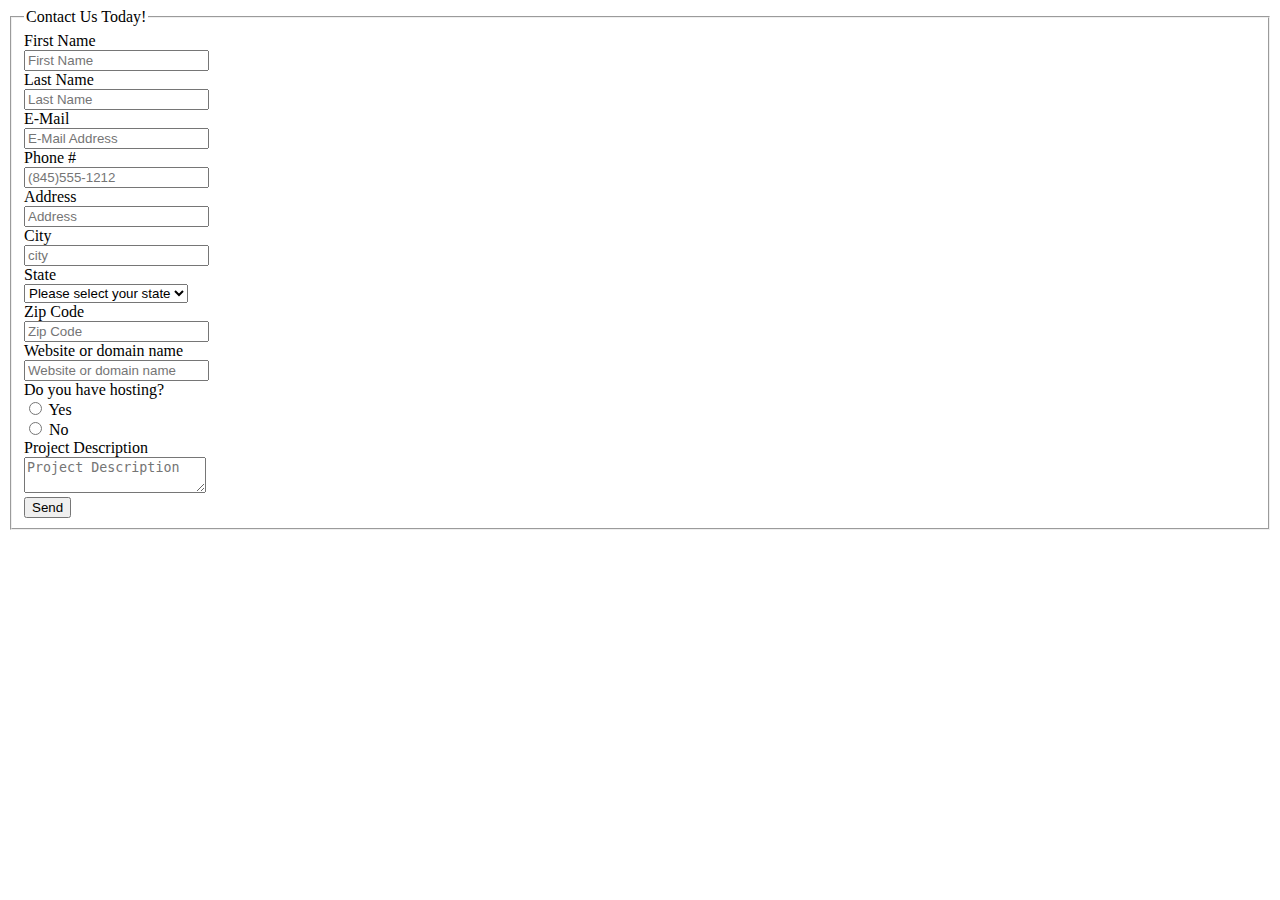
<file: address.html>
<!DOCTYPE html>
<html>
<head>
	<title></title>
	<link rel="stylesheet" type="text/css" href="address.css">
	<link rel="stylesheet" type="text/css" href="address.js">
</head>
<body>
          <div class="container">

    <form class="well form-horizontal" action=" " method="post"  id="contact_form">
<fieldset>

<!-- Form Name -->
<legend>Contact Us Today!</legend>

<!-- Text input-->

<div class="form-group">
  <label class="col-md-4 control-label">First Name</label>  
  <div class="col-md-4 inputGroupContainer">
  <div class="input-group">
  <span class="input-group-addon"><i class="glyphicon glyphicon-user"></i></span>
  <input  name="first_name" placeholder="First Name" class="form-control"  type="text">
    </div>
  </div>
</div>

<!-- Text input-->

<div class="form-group">
  <label class="col-md-4 control-label" >Last Name</label> 
    <div class="col-md-4 inputGroupContainer">
    <div class="input-group">
  <span class="input-group-addon"><i class="glyphicon glyphicon-user"></i></span>
  <input name="last_name" placeholder="Last Name" class="form-control"  type="text">
    </div>
  </div>
</div>

<!-- Text input-->
       <div class="form-group">
  <label class="col-md-4 control-label">E-Mail</label>  
    <div class="col-md-4 inputGroupContainer">
    <div class="input-group">
        <span class="input-group-addon"><i class="glyphicon glyphicon-envelope"></i></span>
  <input name="email" placeholder="E-Mail Address" class="form-control"  type="text">
    </div>
  </div>
</div>


<!-- Text input-->
       
<div class="form-group">
  <label class="col-md-4 control-label">Phone #</label>  
    <div class="col-md-4 inputGroupContainer">
    <div class="input-group">
        <span class="input-group-addon"><i class="glyphicon glyphicon-earphone"></i></span>
  <input name="phone" placeholder="(845)555-1212" class="form-control" type="text">
    </div>
  </div>
</div>

<!-- Text input-->
      
<div class="form-group">
  <label class="col-md-4 control-label">Address</label>  
    <div class="col-md-4 inputGroupContainer">
    <div class="input-group">
        <span class="input-group-addon"><i class="glyphicon glyphicon-home"></i></span>
  <input name="address" placeholder="Address" class="form-control" type="text">
    </div>
  </div>
</div>

<!-- Text input-->
 
<div class="form-group">
  <label class="col-md-4 control-label">City</label>  
    <div class="col-md-4 inputGroupContainer">
    <div class="input-group">
        <span class="input-group-addon"><i class="glyphicon glyphicon-home"></i></span>
  <input name="city" placeholder="city" class="form-control"  type="text">
    </div>
  </div>
</div>

<!-- Select Basic -->
   
<div class="form-group"> 
  <label class="col-md-4 control-label">State</label>
    <div class="col-md-4 selectContainer">
    <div class="input-group">
        <span class="input-group-addon"><i class="glyphicon glyphicon-list"></i></span>
    <select name="state" class="form-control selectpicker" >
      <option value=" " >Please select your state</option>
      <option>Alabama</option>
      <option>Alaska</option>
      <option >Arizona</option>
      <option >Arkansas</option>
      <option >California</option>
      <option >Colorado</option>
      <option >Connecticut</option>
      <option >Delaware</option>
      <option >District of Columbia</option>
      <option> Florida</option>
      <option >Georgia</option>
      <option >Hawaii</option>
      <option >daho</option>
      <option >Illinois</option>
      <option >Indiana</option>
      <option >Iowa</option>
      <option> Kansas</option>
      <option >Kentucky</option>
      <option >Louisiana</option>
      <option>Maine</option>
      <option >Maryland</option>
      <option> Mass</option>
      <option >Michigan</option>
      <option >Minnesota</option>
      <option>Mississippi</option>
      <option>Missouri</option>
      <option>Montana</option>
      <option>Nebraska</option>
      <option>Nevada</option>
      <option>New Hampshire</option>
      <option>New Jersey</option>
      <option>New Mexico</option>
      <option>New York</option>
      <option>North Carolina</option>
      <option>North Dakota</option>
      <option>Ohio</option>
      <option>Oklahoma</option>
      <option>Oregon</option>
      <option>Pennsylvania</option>
      <option>Rhode Island</option>
      <option>South Carolina</option>
      <option>South Dakota</option>
      <option>Tennessee</option>
      <option>Texas</option>
      <option> Uttah</option>
      <option>Vermont</option>
      <option>Virginia</option>
      <option >Washington</option>
      <option >West Virginia</option>
      <option>Wisconsin</option>
      <option >Wyoming</option>
    </select>
  </div>
</div>
</div>

<!-- Text input-->

<div class="form-group">
  <label class="col-md-4 control-label">Zip Code</label>  
    <div class="col-md-4 inputGroupContainer">
    <div class="input-group">
        <span class="input-group-addon"><i class="glyphicon glyphicon-home"></i></span>
  <input name="zip" placeholder="Zip Code" class="form-control"  type="text">
    </div>
</div>
</div>

<!-- Text input-->
<div class="form-group">
  <label class="col-md-4 control-label">Website or domain name</label>  
   <div class="col-md-4 inputGroupContainer">
    <div class="input-group">
        <span class="input-group-addon"><i class="glyphicon glyphicon-globe"></i></span>
  <input name="website" placeholder="Website or domain name" class="form-control" type="text">
    </div>
  </div>
</div>

<!-- radio checks -->
 <div class="form-group">
                        <label class="col-md-4 control-label">Do you have hosting?</label>
                        <div class="col-md-4">
                            <div class="radio">
                                <label>
                                    <input type="radio" name="hosting" value="yes" /> Yes
                                </label>
                            </div>
                            <div class="radio">
                                <label>
                                    <input type="radio" name="hosting" value="no" /> No
                                </label>
                            </div>
                        </div>
                    </div>

<!-- Text area -->
  
<div class="form-group">
  <label class="col-md-4 control-label">Project Description</label>
    <div class="col-md-4 inputGroupContainer">
    <div class="input-group">
        <span class="input-group-addon"><i class="glyphicon glyphicon-pencil"></i></span>
        	<textarea class="form-control" name="comment" placeholder="Project Description"></textarea>
  </div>
  </div>
</div>

<!-- Success message -->
<div class="alert alert-success" role="alert" id="success_message">Success <i class="glyphicon glyphicon-thumbs-up"></i> Thanks for contacting us, we will get back to you shortly.</div>

<!-- Button -->
<div class="form-group">
  <label class="col-md-4 control-label"></label>
  <div class="col-md-4">
    <button type="submit" class="btn btn-warning" >Send <span class="glyphicon glyphicon-send"></span></button>
  </div>
</div>

</fieldset>
</form>
</div>
    </div><!-- /.container -->
</body>
</html>
</file>
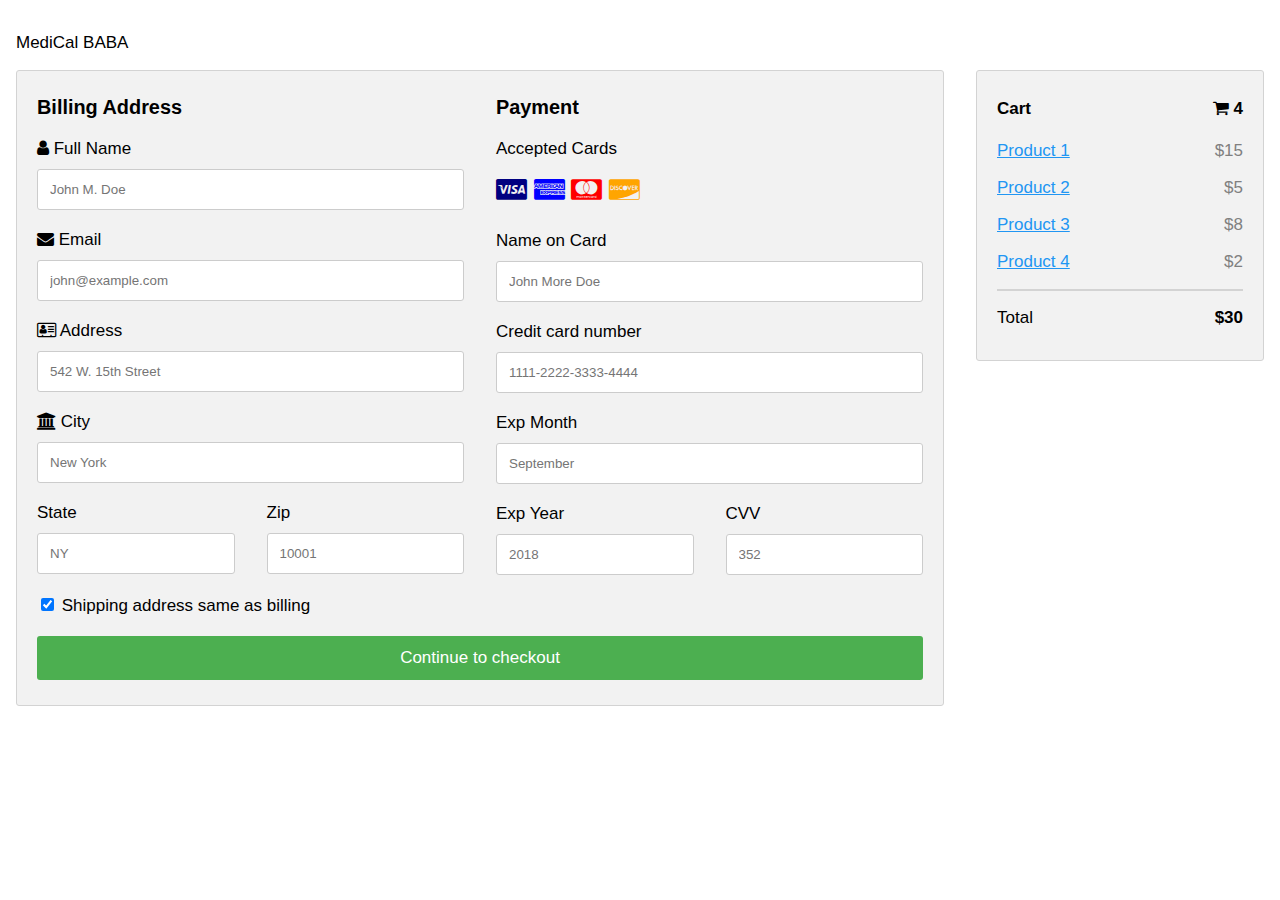
<file: cart.html>
<!DOCTYPE html>
<html>
<head>
<meta name="viewport" content="width=device-width, initial-scale=1">
<link rel="stylesheet" href="https://cdnjs.cloudflare.com/ajax/libs/font-awesome/4.7.0/css/font-awesome.min.css">
<style>
body {
  font-family: Arial;
  font-size: 17px;
  padding: 8px;
}

* {
  box-sizing: border-box;
}

.row {
  display: -ms-flexbox; /* IE10 */
  display: flex;
  -ms-flex-wrap: wrap; /* IE10 */
  flex-wrap: wrap;
  margin: 0 -16px;
}

.col-25 {
  -ms-flex: 25%; /* IE10 */
  flex: 25%;
}

.col-50 {
  -ms-flex: 50%; /* IE10 */
  flex: 50%;
}

.col-75 {
  -ms-flex: 75%; /* IE10 */
  flex: 75%;
}

.col-25,
.col-50,
.col-75 {
  padding: 0 16px;
}

.container {
  background-color: #f2f2f2;
  padding: 5px 20px 15px 20px;
  border: 1px solid lightgrey;
  border-radius: 3px;
}

input[type=text] {
  width: 100%;
  margin-bottom: 20px;
  padding: 12px;
  border: 1px solid #ccc;
  border-radius: 3px;
}

label {
  margin-bottom: 10px;
  display: block;
}

.icon-container {
  margin-bottom: 20px;
  padding: 7px 0;
  font-size: 24px;
}

.btn {
  background-color: #4CAF50;
  color: white;
  padding: 12px;
  margin: 10px 0;
  border: none;
  width: 100%;
  border-radius: 3px;
  cursor: pointer;
  font-size: 17px;
}

.btn:hover {
  background-color: #45a049;
}

a {
  color: #2196F3;
}

hr {
  border: 1px solid lightgrey;
}

span.price {
  float: right;
  color: grey;
}

/* Responsive layout - when the screen is less than 800px wide, make the two columns stack on top of each other instead of next to each other (also change the direction - make the "cart" column go on top) */
@media (max-width: 800px) {
  .row {
    flex-direction: column-reverse;
  }
  .col-25 {
    margin-bottom: 20px;
  }
}
</style>
</head>
<body>


<p>MediCal BABA</p>
<div class="row">
  <div class="col-75">
    <div class="container">
      <form action="/action_page.php">
      
        <div class="row">
          <div class="col-50">
            <h3>Billing Address</h3>
            <label for="fname"><i class="fa fa-user"></i> Full Name</label>
            <input type="text" id="fname" name="firstname" placeholder="John M. Doe">
            <label for="email"><i class="fa fa-envelope"></i> Email</label>
            <input type="text" id="email" name="email" placeholder="john@example.com">
            <label for="adr"><i class="fa fa-address-card-o"></i> Address</label>
            <input type="text" id="adr" name="address" placeholder="542 W. 15th Street">
            <label for="city"><i class="fa fa-institution"></i> City</label>
            <input type="text" id="city" name="city" placeholder="New York">

            <div class="row">
              <div class="col-50">
                <label for="state">State</label>
                <input type="text" id="state" name="state" placeholder="NY">
              </div>
              <div class="col-50">
                <label for="zip">Zip</label>
                <input type="text" id="zip" name="zip" placeholder="10001">
              </div>
            </div>
          </div>

          <div class="col-50">
            <h3>Payment</h3>
            <label for="fname">Accepted Cards</label>
            <div class="icon-container">
              <i class="fa fa-cc-visa" style="color:navy;"></i>
              <i class="fa fa-cc-amex" style="color:blue;"></i>
              <i class="fa fa-cc-mastercard" style="color:red;"></i>
              <i class="fa fa-cc-discover" style="color:orange;"></i>
            </div>
            <label for="cname">Name on Card</label>
            <input type="text" id="cname" name="cardname" placeholder="John More Doe">
            <label for="ccnum">Credit card number</label>
            <input type="text" id="ccnum" name="cardnumber" placeholder="1111-2222-3333-4444">
            <label for="expmonth">Exp Month</label>
            <input type="text" id="expmonth" name="expmonth" placeholder="September">
            <div class="row">
              <div class="col-50">
                <label for="expyear">Exp Year</label>
                <input type="text" id="expyear" name="expyear" placeholder="2018">
              </div>
              <div class="col-50">
                <label for="cvv">CVV</label>
                <input type="text" id="cvv" name="cvv" placeholder="352">
              </div>
            </div>
          </div>
          
        </div>
        <label>
          <input type="checkbox" checked="checked" name="sameadr"> Shipping address same as billing
        </label>
        <input type="submit" value="Continue to checkout" class="btn">
      </form>
    </div>
  </div>
  <div class="col-25">
    <div class="container">
      <h4>Cart <span class="price" style="color:black"><i class="fa fa-shopping-cart"></i> <b>4</b></span></h4>
      <p><a href="#">Product 1</a> <span class="price">$15</span></p>
      <p><a href="#">Product 2</a> <span class="price">$5</span></p>
      <p><a href="#">Product 3</a> <span class="price">$8</span></p>
      <p><a href="#">Product 4</a> <span class="price">$2</span></p>
      <hr>
      <p>Total <span class="price" style="color:black"><b>$30</b></span></p>
    </div>
  </div>
</div>

</body>
</html>
</file>
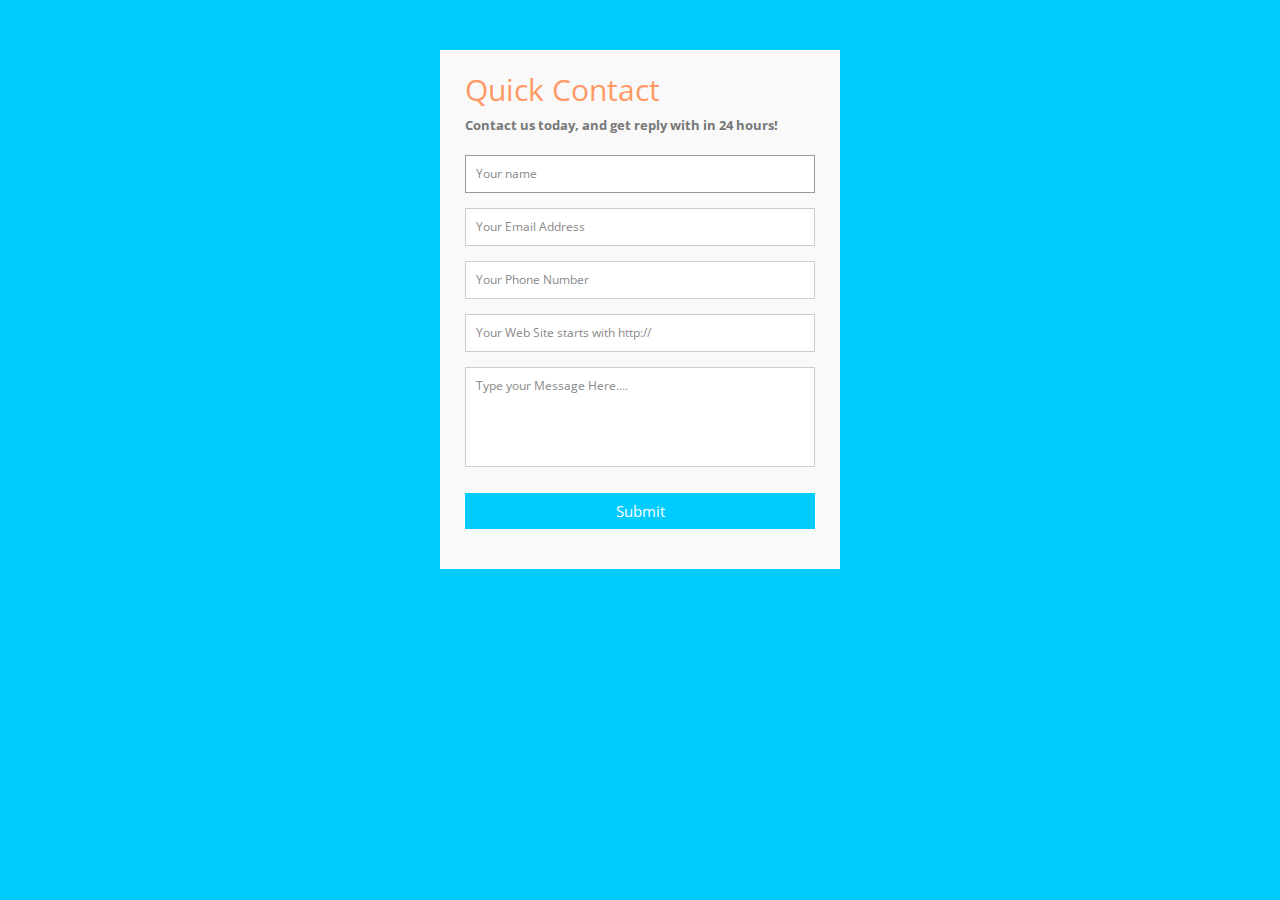
<file: contact.html>
<!DOCTYPE html>
<html>
<head>
	<title></title>
	<link rel="stylesheet" type="text/css" href="contact.css">
</head>
<body>

     <div class="container">  
  <form id="contact" action="" method="post">
    <h3>Quick Contact</h3>
    <h4>Contact us today, and get reply with in 24 hours!</h4>
    <fieldset>
      <input placeholder="Your name" type="text" tabindex="1" required autofocus>
    </fieldset>
    <fieldset>
      <input placeholder="Your Email Address" type="email" tabindex="2" required>
    </fieldset>
    <fieldset>
      <input placeholder="Your Phone Number" type="tel" tabindex="3" required>
    </fieldset>
    <fieldset>
      <input placeholder="Your Web Site starts with http://" type="url" tabindex="4" required>
    </fieldset>
    <fieldset>
      <textarea placeholder="Type your Message Here...." tabindex="5" required></textarea>
    </fieldset>
    <fieldset>
      <button name="submit" type="submit" id="contact-submit" data-submit="...Sending">Submit</button>
    </fieldset>
  </form>
 
  
</div>
</body>
</html>
</file>
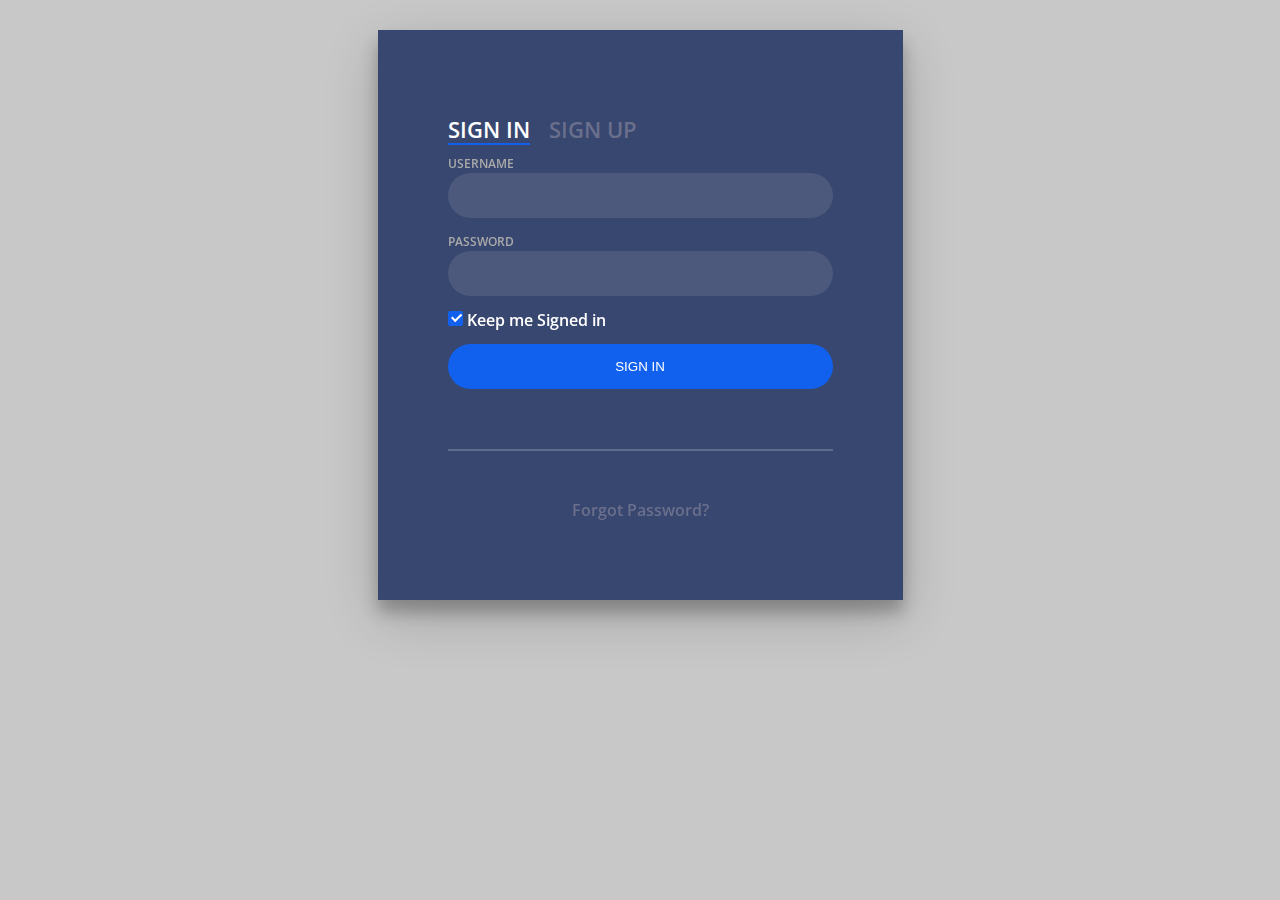
<file: dlogin.html>
<!DOCTYPE html>
<html lang="en" >
<head>
  <meta charset="UTF-8">
  <title>Login</title>
  
  
  <link rel='stylesheet prefetch' href='https://fonts.googleapis.com/css?family=Open+Sans:600'>
      <link rel="stylesheet" href="dlogin.css">
  
</head>
<body>
  <div class="login-wrap">
  <div class="login-html">
    <input id="tab-1" type="radio" name="tab" class="sign-in" checked><label for="tab-1" class="tab">Sign In</label>
    <input id="tab-2" type="radio" name="tab" class="sign-up"><label for="tab-2" class="tab">Sign Up</label>
    <div class="login-form">
      <form class="sign-in-htm" action="./api/user/login.php" method="GET">
        <div class="group">
          <label for="user" class="label">Username</label>
          <input id="username" name="username" type="text" class="input">
        </div>
        <div class="group">
          <label for="pass" class="label">Password</label>
          <input id="password" name="password" type="password" class="input" data-type="password">
        </div>
        <div class="group">
          <input id="check" type="checkbox" class="check" checked>
          <label for="check"><span class="icon"></span> Keep me Signed in</label>
        </div>
        <div class="group">
          <input type="submit" class="button" value="Sign In">
        </div>
        <div class="hr"></div>
        <div class="foot-lnk">
          <a href="#forgot">Forgot Password?</a>
        </div>
      </form>
      <form class="sign-up-htm" action="./api/user/signup.php" method="POST">
        <div class="group">
          <label for="user" class="label">Username</label>
          <input id="username" name="username" type="text" class="input">
        </div>
        <div class="group">
          <label for="pass" class="label">Password</label>
          <input id="password" name="password" type="password" class="input" data-type="password">
        </div>
        <div class="group">
          <label for="pass" class="label">Confirm Password</label>
          <input id="pass" type="password" class="input" data-type="password">
        </div>
        <div class="group">
          <input type="submit" class="button" href="file:///C:/xampp/htdocs/test/Doctor.html#" value="Sign Up">
        </div>
        <div class="hr"></div>
        <div class="foot-lnk">
          <label for="tab-1">Already Member?</a>
        </div>
      </form>
    </div>
  </div>
</div>
  
  
</body>
</html>
</file>
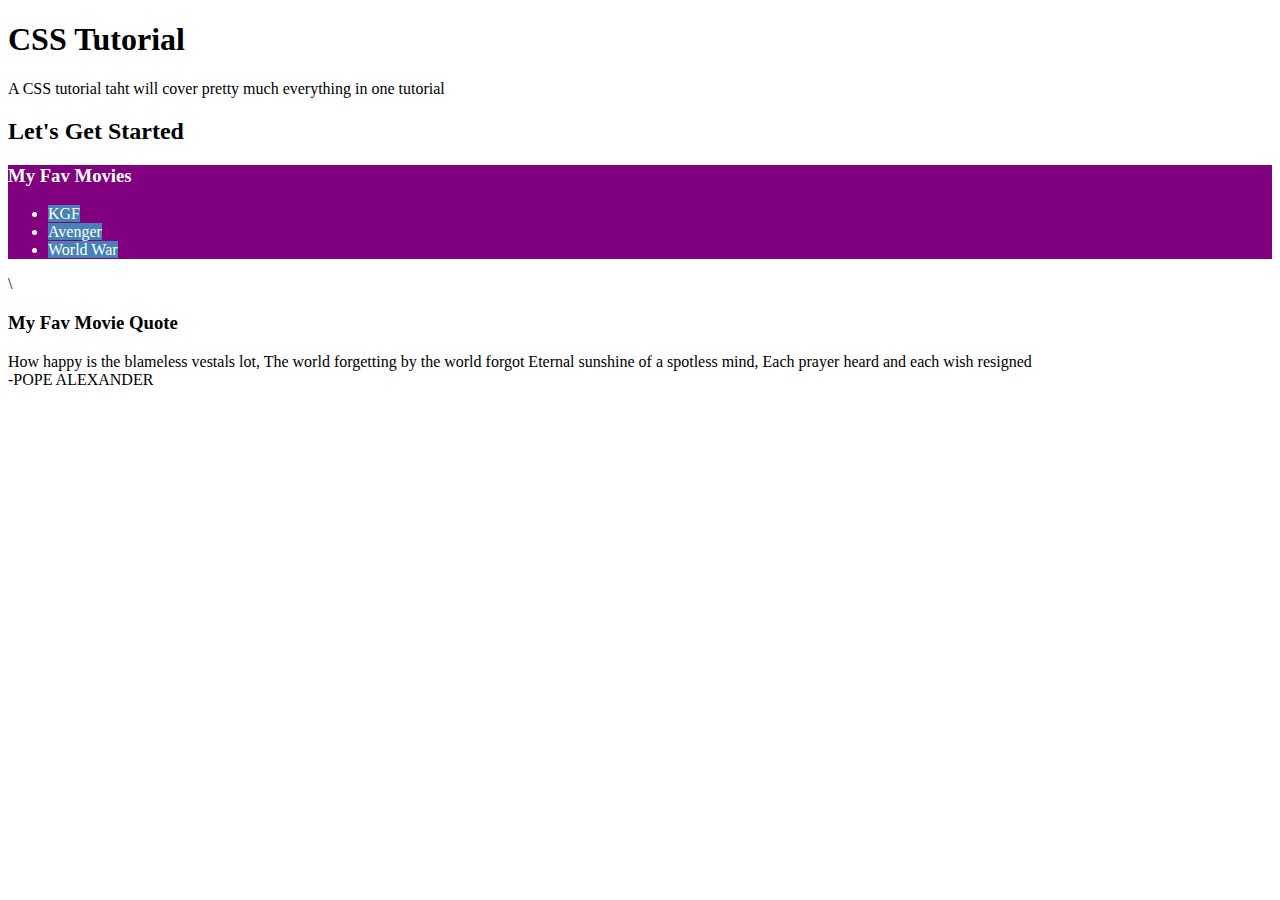
<file: page1.html>
<!DOCTYPE html>
<html>
<head>
	<title>Demo</title>
	<link rel="stylesheet" type="text/css" href="page1.css">
</head>
<body>

	<h1>CSS Tutorial</h1>
	<p>A CSS tutorial taht will cover pretty much everything in one tutorial</p>

	<h2>Let's Get Started</h2>

	<div>
		<h3>My Fav Movies</h3>
		<ul id="skill">
			
			<li><a class="Movie">KGF</a></li>
			<li><a class="Movie">Avenger</a></li>
			<li><a class="Movie">World War</a></li>
		</ul>
	</div>\

	
		
		<h3>My Fav Movie Quote</h3>
		<p id="Quote">How happy is the blameless vestals lot,
			The world forgetting by the world forgot
			Eternal sunshine of a spotless mind,
			Each prayer heard and each wish resigned
		<span id="author"><br>-Pope Alexander</span>
		</p>
	
</body>
</html>
</file>
<file: address.css>
#success_message{ display: none;}
</file>
<file: contact.css>
@import url(https://fonts.googleapis.com/css?family=Open+Sans:400italic,400,300,600);

* {
	margin:0;
	padding:0;
	box-sizing:border-box;
	-webkit-box-sizing:border-box;
	-moz-box-sizing:border-box;
	-webkit-font-smoothing:antialiased;
	-moz-font-smoothing:antialiased;
	-o-font-smoothing:antialiased;
	font-smoothing:antialiased;
	text-rendering:optimizeLegibility;
}

body {
	font-family:"Open Sans", Helvetica, Arial, sans-serif;
	font-weight:300;
	font-size: 12px;
	line-height:30px;
	color:#777;
	background:#0CF;
}

.container {
	max-width:400px;
	width:100%;
	margin:0 auto;
	position:relative;
}

#contact input[type="text"], #contact input[type="email"], #contact input[type="tel"], #contact input[type="url"], #contact textarea, #contact button[type="submit"] { font:400 12px/16px "Open Sans", Helvetica, Arial, sans-serif; }

#contact {
	background:#F9F9F9;
	padding:25px;
	margin:50px 0;
}

#contact h3 {
	color: #F96;
	display: block;
	font-size: 30px;
	font-weight: 400;
}

#contact h4 {
	margin:5px 0 15px;
	display:block;
	font-size:13px;
}

fieldset {
	border: medium none !important;
	margin: 0 0 10px;
	min-width: 100%;
	padding: 0;
	width: 100%;
}

#contact input[type="text"], #contact input[type="email"], #contact input[type="tel"], #contact input[type="url"], #contact textarea {
	width:100%;
	border:1px solid #CCC;
	background:#FFF;
	margin:0 0 5px;
	padding:10px;
}

#contact input[type="text"]:hover, #contact input[type="email"]:hover, #contact input[type="tel"]:hover, #contact input[type="url"]:hover, #contact textarea:hover {
	-webkit-transition:border-color 0.3s ease-in-out;
	-moz-transition:border-color 0.3s ease-in-out;
	transition:border-color 0.3s ease-in-out;
	border:1px solid #AAA;
}

#contact textarea {
	height:100px;
	max-width:100%;
  resize:none;
}

#contact button[type="submit"] {
	cursor:pointer;
	width:100%;
	border:none;
	background:#0CF;
	color:#FFF;
	margin:0 0 5px;
	padding:10px;
	font-size:15px;
}

#contact button[type="submit"]:hover {
	background:#09C;
	-webkit-transition:background 0.3s ease-in-out;
	-moz-transition:background 0.3s ease-in-out;
	transition:background-color 0.3s ease-in-out;
}

#contact button[type="submit"]:active { box-shadow:inset 0 1px 3px rgba(0, 0, 0, 0.5); }

#contact input:focus, #contact textarea:focus {
	outline:0;
	border:1px solid #999;
}
::-webkit-input-placeholder {
 color:#888;
}
:-moz-placeholder {
 color:#888;
}
::-moz-placeholder {
 color:#888;
}
:-ms-input-placeholder {
 color:#888;
}
</file>
<file: dlogin.css>
body{
  margin:0;
  color:#6a6f8c;
  background:#c8c8c8;
  font:600 16px/18px 'Open Sans',sans-serif;
}
*,:after,:before{box-sizing:border-box}
.clearfix:after,.clearfix:before{content:'';display:table}
.clearfix:after{clear:both;display:block}
a{color:inherit;text-decoration:none}
.login-wrap{
  width:100%;
  margin:auto;
  margin-top: 30px;
  max-width:525px;
  min-height:570px;
  position:relative;
  background:url(http://codinginfinite.com/demo/images/bg.jpg) no-repeat center;
  box-shadow:0 12px 15px 0 rgba(0,0,0,.24),0 17px 50px 0 rgba(0,0,0,.19);
}
.login-html{
  width:100%;
  height:100%;
  position:absolute;
  padding:90px 70px 50px 70px;
  background:rgba(40,57,101,.9);
}
.login-html .sign-in-htm,
.login-html .sign-up-htm{
  top:0;
  left:0;
  right:0;
  bottom:0;
  position:absolute;
  -webkit-transform:rotateY(180deg);
          transform:rotateY(180deg);
  -webkit-backface-visibility:hidden;
          backface-visibility:hidden;
  transition:all .4s linear;
}
.login-html .sign-in,
.login-html .sign-up,
.login-form .group .check{
  display:none;
}
.login-html .tab,
.login-form .group .label,
.login-form .group .button{
  text-transform:uppercase;
}
.login-html .tab{
  font-size:22px;
  margin-right:15px;
  padding-bottom:5px;
  margin:0 15px 10px 0;
  display:inline-block;
  border-bottom:2px solid transparent;
}
.login-html .sign-in:checked + .tab,
.login-html .sign-up:checked + .tab{
  color:#fff;
  border-color:#1161ee;
}
.login-form{
  min-height:345px;
  position:relative;
  -webkit-perspective:1000px;
          perspective:1000px;
  -webkit-transform-style:preserve-3d;
          transform-style:preserve-3d;
}
.login-form .group{
  margin-bottom:15px;
}
.login-form .group .label,
.login-form .group .input,
.login-form .group .button{
  width:100%;
  color:#fff;
  display:block;
}
.login-form .group .input,
.login-form .group .button{
  border:none;
  padding:15px 20px;
  border-radius:25px;
  background:rgba(255,255,255,.1);
}
.login-form .group input[data-type="password"]{
  text-security:circle;
  -webkit-text-security:circle;
}
.login-form .group .label{
  color:#aaa;
  font-size:12px;
}
.login-form .group .button{
  background:#1161ee;
}
.login-form .group label .icon{
  width:15px;
  height:15px;
  border-radius:2px;
  position:relative;
  display:inline-block;
  background:rgba(255,255,255,.1);
}
.login-form .group label .icon:before,
.login-form .group label .icon:after{
  content:'';
  width:10px;
  height:2px;
  background:#fff;
  position:absolute;
  transition:all .2s ease-in-out 0s;
}
.login-form .group label .icon:before{
  left:3px;
  width:5px;
  bottom:6px;
  -webkit-transform:scale(0) rotate(0);
          transform:scale(0) rotate(0);
}
.login-form .group label .icon:after{
  top:6px;
  right:0;
  -webkit-transform:scale(0) rotate(0);
          transform:scale(0) rotate(0);
}
.login-form .group .check:checked + label{
  color:#fff;
}
.login-form .group .check:checked + label .icon{
  background:#1161ee;
}
.login-form .group .check:checked + label .icon:before{
  -webkit-transform:scale(1) rotate(45deg);
          transform:scale(1) rotate(45deg);
}
.login-form .group .check:checked + label .icon:after{
  -webkit-transform:scale(1) rotate(-45deg);
          transform:scale(1) rotate(-45deg);
}
.login-html .sign-in:checked + .tab + .sign-up + .tab + .login-form .sign-in-htm{
  -webkit-transform:rotate(0);
          transform:rotate(0);
}
.login-html .sign-up:checked + .tab + .login-form .sign-up-htm{
  -webkit-transform:rotate(0);
          transform:rotate(0);
}
.hr{
  height:2px;
  margin:60px 0 50px 0;
  background:rgba(255,255,255,.2);
}
.foot-lnk{
  text-align:center;
}
</file>
<file: page1.css>
div{

	background: purple;
	color: white;
}

#Quote{

	font-family: "verdana", "gill sans";
	color: black;

}

.Movie{

	color: white;
	background: steelblue;
}

span#author{

	text-transform: uppercase;
}
</file>
